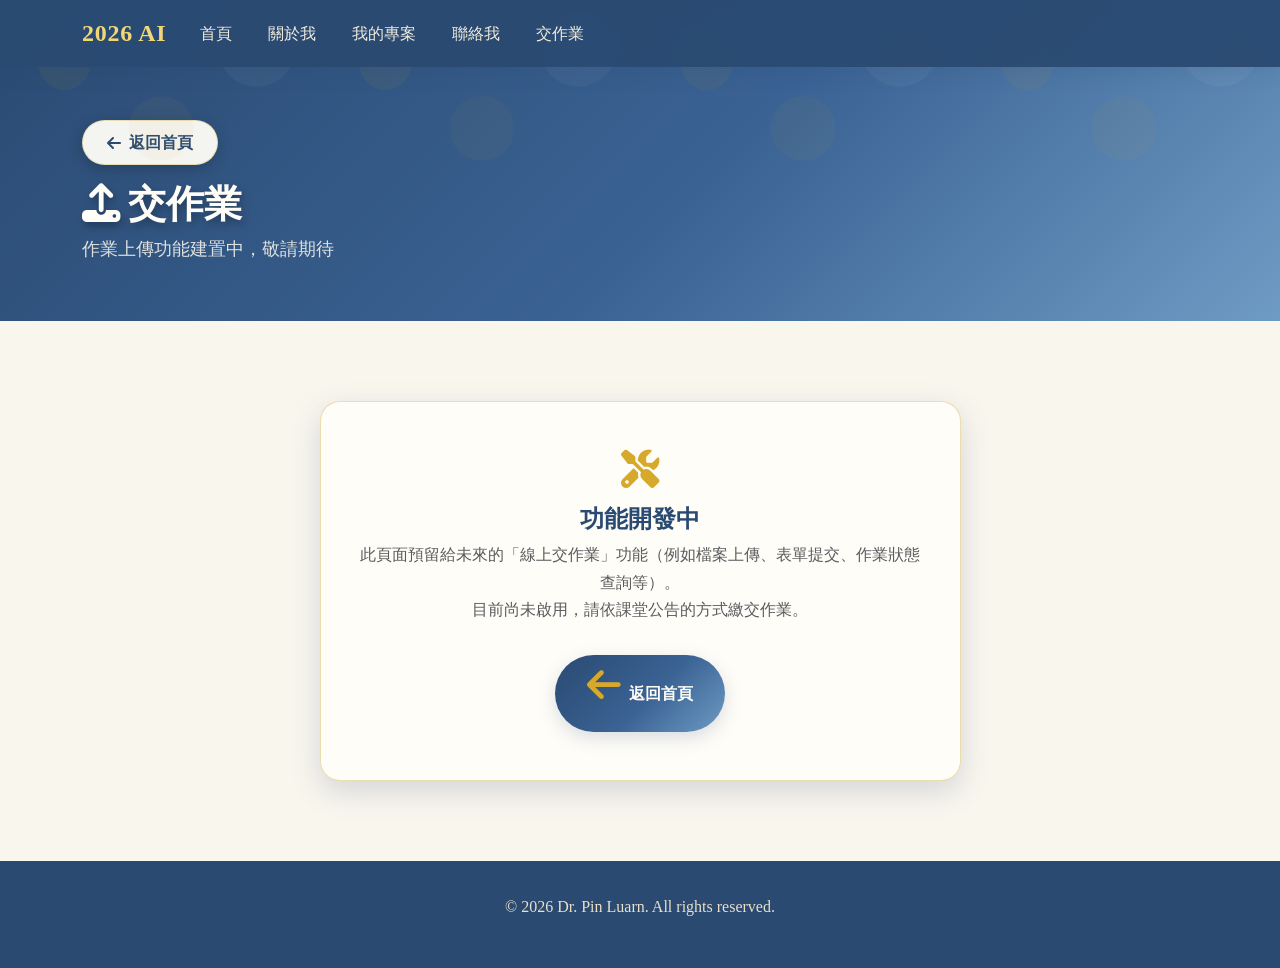
<file: homework.html>
<!DOCTYPE html>
<html lang="zh-TW">
<head>
    <meta charset="UTF-8">
    <meta name="viewport" content="width=device-width, initial-scale=1.0">
    <title>交作業 | 2026 AI</title>
    <link href="https://cdnjs.cloudflare.com/ajax/libs/bootstrap/5.3.0/css/bootstrap.min.css" rel="stylesheet">
    <link href="https://cdnjs.cloudflare.com/ajax/libs/font-awesome/6.4.0/css/all.min.css" rel="stylesheet">
    <link rel="stylesheet" href="style.css">
    <link rel="icon" type="image/x-icon" href="favicon.ico">
</head>
<body>
    <!-- Navigation -->
    <nav class="navbar navbar-expand-lg fixed-top">
        <div class="container">
            <a class="navbar-brand" href="index.html#home">2026 AI</a>
            <button class="navbar-toggler" type="button" data-bs-toggle="collapse" data-bs-target="#navbarNav">
                <span class="navbar-toggler-icon"></span>
            </button>
            <div class="collapse navbar-collapse" id="navbarNav">
                <ul class="navbar-nav me-auto">
                    <li class="nav-item"><a class="nav-link" href="index.html#home">首頁</a></li>
                    <li class="nav-item"><a class="nav-link" href="index.html#about">關於我</a></li>
                    <li class="nav-item"><a class="nav-link" href="index.html#projects">我的專案</a></li>
                    <li class="nav-item"><a class="nav-link" href="index.html#contact">聯絡我</a></li>
                    <li class="nav-item"><a class="nav-link" href="homework.html">交作業</a></li>
                </ul>
            </div>
        </div>
    </nav>

    <!-- Header -->
    <section class="project-header">
        <div class="container">
            <a href="index.html" class="back-btn">
                <i class="fas fa-arrow-left"></i> 返回首頁
            </a>
            <h1 class="project-title mt-3"><i class="fas fa-upload me-2"></i>交作業</h1>
            <p class="project-subtitle">作業上傳功能建置中，敬請期待</p>
        </div>
    </section>

    <!-- Content -->
    <section class="section">
        <div class="container">
            <div class="row justify-content-center">
                <div class="col-lg-7">
                    <div class="portfolio-cta fade-in">
                        <i class="fas fa-tools"></i>
                        <h4 style="color: var(--navy-deep); font-weight: 700;">功能開發中</h4>
                        <p class="text-muted mt-2">
                            此頁面預留給未來的「線上交作業」功能（例如檔案上傳、表單提交、作業狀態查詢等）。<br>
                            目前尚未啟用，請依課堂公告的方式繳交作業。
                        </p>
                        <a href="index.html" class="btn-elegant">
                            <i class="fas fa-arrow-left"></i> 返回首頁
                        </a>
                    </div>
                </div>
            </div>
        </div>
    </section>

    <!-- Footer -->
    <footer class="footer">
        <div class="container">
            <p>&copy; 2026 Dr. Pin Luarn. All rights reserved.</p>
        </div>
    </footer>

    <script src="https://cdnjs.cloudflare.com/ajax/libs/bootstrap/5.3.0/js/bootstrap.bundle.min.js"></script>
    <script>
        document.addEventListener('DOMContentLoaded', function () {
            document.querySelectorAll('.fade-in').forEach(el => el.classList.add('visible'));
        });
    </script>
</body>
</html>
</file>
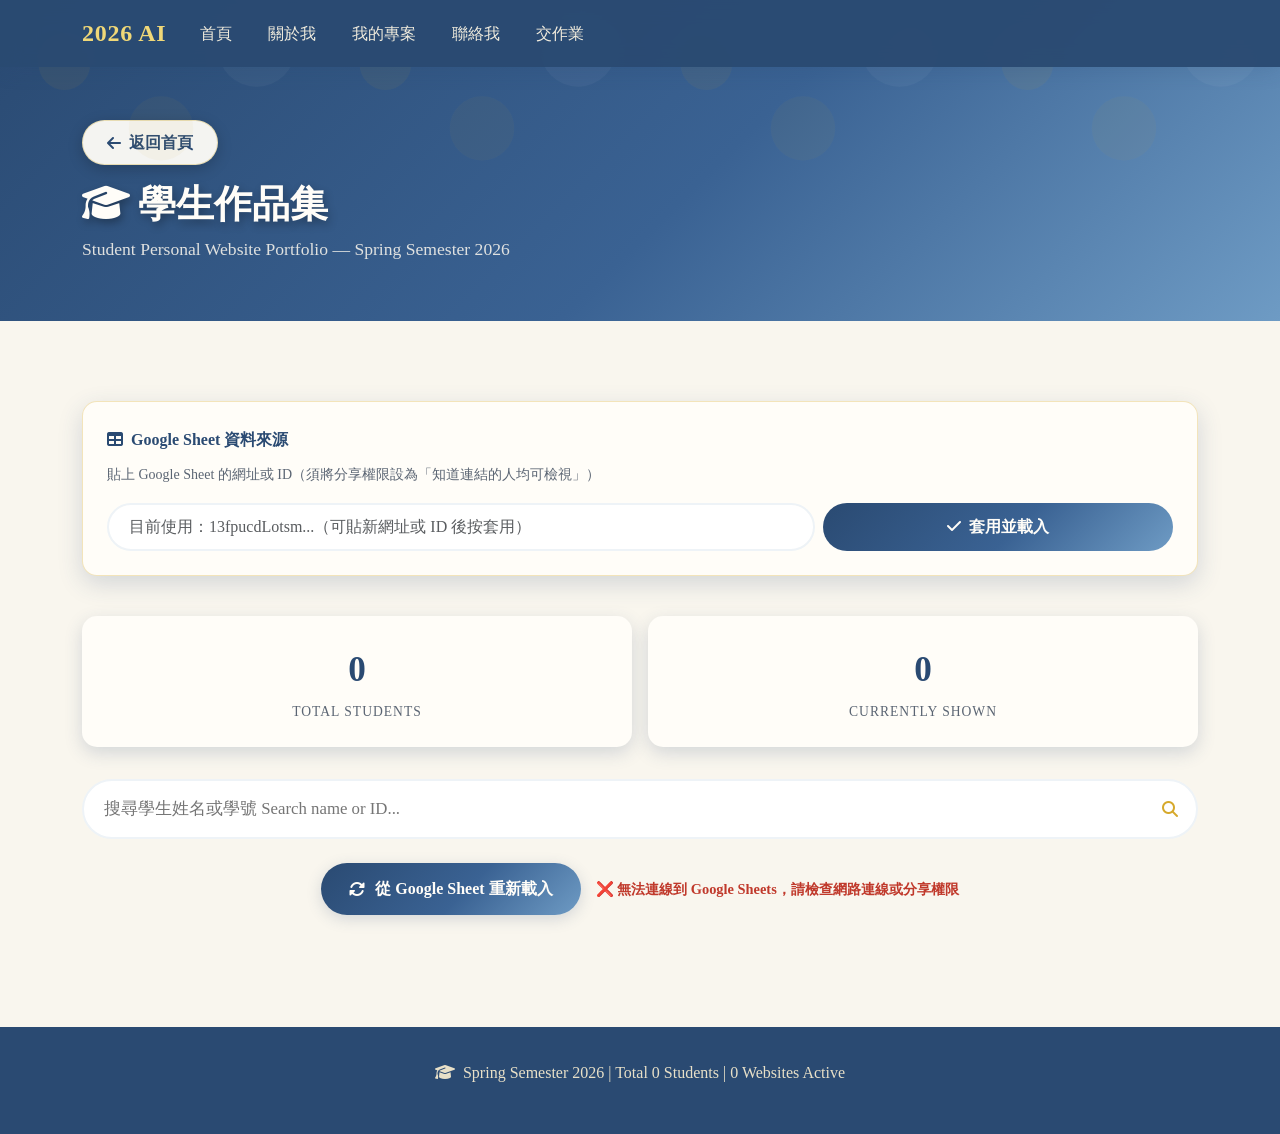
<file: student.html>
<!DOCTYPE html>
<html lang="zh-TW">
<head>
    <meta charset="UTF-8">
    <meta name="viewport" content="width=device-width, initial-scale=1.0">
    <title>學生作品集 | 2026 AI</title>
    <link href="https://cdnjs.cloudflare.com/ajax/libs/bootstrap/5.3.0/css/bootstrap.min.css" rel="stylesheet">
    <link href="https://cdnjs.cloudflare.com/ajax/libs/font-awesome/6.4.0/css/all.min.css" rel="stylesheet">
    <link rel="stylesheet" href="style.css">
    <link rel="icon" type="image/x-icon" href="favicon.ico">
    <style>
        /* 此頁面專屬樣式，延伸自 style.css 的藏青/金色主題 */
        .sheet-config {
            background: #fffdf8;
            border: 1px solid rgba(214, 169, 44, 0.3);
            border-radius: 15px;
            box-shadow: 0 8px 24px var(--shadow-navy);
            padding: 1.5rem;
            margin-bottom: 2.5rem;
        }
        .sheet-config label {
            font-weight: 600;
            color: var(--navy-deep);
            margin-bottom: 0.4rem;
            display: block;
        }
        .sheet-config small.hint { color: var(--ink-soft); }
        .sheet-input {
            border: 2px solid var(--cream-deep);
            border-radius: 50px;
            padding: 10px 20px;
        }
        .sheet-input:focus {
            border-color: var(--gold);
            box-shadow: 0 0 0 3px rgba(214,169,44,0.15);
            outline: none;
        }
        .btn-apply {
            background: var(--gradient-navy);
            color: #fffdf8;
            border: none;
            border-radius: 50px;
            padding: 10px 24px;
            font-weight: 600;
            transition: all 0.3s ease;
        }
        .btn-apply:hover { color: var(--gold-light); transform: translateY(-2px); }

        .stats-row { display: flex; gap: 1rem; margin-bottom: 2rem; flex-wrap: wrap; }
        .stat-card {
            flex: 1; min-width: 160px;
            background: #fffdf8; border-radius: 15px; padding: 1.5rem; text-align: center;
            box-shadow: 0 6px 18px var(--shadow-navy);
        }
        .stat-number { font-size: 2.2rem; font-weight: 700; color: var(--navy-deep); }
        .stat-label { color: var(--ink-soft); font-size: 0.85rem; text-transform: uppercase; letter-spacing: 1px; }

        .search-box { position: relative; margin-bottom: 1.5rem; }
        .search-input {
            border: 2px solid var(--cream-deep); border-radius: 50px;
            padding: 14px 50px 14px 20px; font-size: 1.05rem; width: 100%;
            transition: all 0.3s ease;
        }
        .search-input:focus { border-color: var(--gold); box-shadow: 0 0 0 3px rgba(214,169,44,0.15); outline: none; }
        .search-icon { position: absolute; right: 20px; top: 50%; transform: translateY(-50%); color: var(--gold); }

        .refresh-bar { display: flex; align-items: center; justify-content: center; gap: 15px; flex-wrap: wrap; margin-bottom: 2rem; }
        .refresh-btn {
            display: inline-flex; align-items: center; gap: 10px;
            background: var(--gradient-navy); color: #fffdf8; border: none;
            padding: 12px 28px; border-radius: 50px; font-size: 1rem; font-weight: 600;
            cursor: pointer; transition: all 0.3s ease; box-shadow: 0 4px 15px var(--shadow-navy);
        }
        .refresh-btn:hover { transform: translateY(-2px) scale(1.03); color: var(--gold-light); }
        .refresh-btn.loading { pointer-events: none; opacity: 0.85; }
        .refresh-btn.loading .fa-sync-alt { animation: spin 0.8s linear infinite; }
        @keyframes spin { 100% { transform: rotate(360deg); } }
        .refresh-status { font-size: 0.9rem; color: var(--ink-soft); min-height: 22px; }
        .refresh-status.success { color: #2e7d4f; font-weight: 600; }
        .refresh-status.error   { color: #c0392b; font-weight: 600; }

        .student-grid { display: grid; grid-template-columns: repeat(auto-fill, minmax(280px, 1fr)); gap: 1.5rem; }
        .student-card {
            background: #fffdf8; border-radius: 15px; padding: 1.8rem; text-align: center;
            box-shadow: 0 6px 20px var(--shadow-navy); transition: all 0.3s ease;
            border: 2px solid transparent; position: relative; overflow: hidden;
            opacity: 0; transform: translateY(30px);
        }
        .student-card.visible { opacity: 1; transform: translateY(0); }
        .student-card::before {
            content: ''; position: absolute; top: 0; left: 0; width: 100%; height: 4px;
            background: linear-gradient(90deg, var(--navy-mid), var(--gold));
        }
        .student-card:hover { transform: translateY(-8px); box-shadow: 0 14px 32px rgba(42,74,114,0.25); border-color: var(--gold); }
        .student-photo {
            width: 96px; height: 96px; border-radius: 50%; object-fit: cover; margin: 0 auto 1.2rem;
            border: 4px solid var(--cream-deep); box-shadow: 0 4px 14px var(--shadow-navy); transition: all 0.3s ease;
        }
        .student-card:hover .student-photo { border-color: var(--gold); transform: scale(1.05); }
        .student-name { font-size: 1.2rem; font-weight: 700; color: var(--navy-deep); margin-bottom: 0.4rem; }
        .student-program {
            color: var(--ink-soft); font-size: 0.9rem; margin-bottom: 1rem;
            background: var(--cream-deep); padding: 4px 14px; border-radius: 20px; display: inline-block; font-weight: 500;
        }
        .website-link {
            display: inline-flex; align-items: center; gap: 6px;
            background: var(--gradient-navy); color: #fffdf8; text-decoration: none;
            padding: 10px 20px; border-radius: 25px; font-weight: 500; transition: all 0.3s ease;
        }
        .website-link:hover { transform: scale(1.05); color: var(--gold-light); }
        .no-results { text-align: center; padding: 60px 20px; color: var(--ink-soft); }
        .no-results i { font-size: 4rem; color: var(--cream-deep); margin-bottom: 20px; }
    </style>
</head>
<body>
    <!-- Navigation -->
    <nav class="navbar navbar-expand-lg fixed-top">
        <div class="container">
            <a class="navbar-brand" href="index.html#home">2026 AI</a>
            <button class="navbar-toggler" type="button" data-bs-toggle="collapse" data-bs-target="#navbarNav">
                <span class="navbar-toggler-icon"></span>
            </button>
            <div class="collapse navbar-collapse" id="navbarNav">
                <ul class="navbar-nav me-auto">
                    <li class="nav-item"><a class="nav-link" href="index.html#home">首頁</a></li>
                    <li class="nav-item"><a class="nav-link" href="index.html#about">關於我</a></li>
                    <li class="nav-item"><a class="nav-link" href="index.html#projects">我的專案</a></li>
                    <li class="nav-item"><a class="nav-link" href="index.html#contact">聯絡我</a></li>
                    <li class="nav-item"><a class="nav-link" href="homework.html">交作業</a></li>
                </ul>
            </div>
        </div>
    </nav>

    <!-- Header -->
    <section class="project-header">
        <div class="container">
            <a href="index.html" class="back-btn">
                <i class="fas fa-arrow-left"></i> 返回首頁
            </a>
            <h1 class="project-title mt-3"><i class="fas fa-graduation-cap me-2"></i>學生作品集</h1>
            <p class="project-subtitle">Student Personal Website Portfolio — Spring Semester 2026</p>
        </div>
    </section>

    <!-- Content -->
    <section class="section">
        <div class="container">

            <!-- Google Sheet 資料來源設定 -->
            <div class="sheet-config">
                <label for="sheetInput"><i class="fas fa-table me-1"></i> Google Sheet 資料來源</label>
                <small class="hint">貼上 Google Sheet 的網址或 ID（須將分享權限設為「知道連結的人均可檢視」）</small>
                <div class="row g-2 mt-2 align-items-center">
                    <div class="col-12 col-md-8">
                        <input type="text" class="sheet-input form-control" id="sheetInput"
                               placeholder="例如：https://docs.google.com/spreadsheets/d/13fpu.../edit 或直接貼 ID">
                    </div>
                    <div class="col-12 col-md-4 d-flex gap-2">
                        <button class="btn-apply flex-grow-1" onclick="applySheetId()">
                            <i class="fas fa-check me-1"></i> 套用並載入
                        </button>
                    </div>
                </div>
            </div>

            <div class="stats-row">
                <div class="stat-card"><div class="stat-number" id="totalStudents">0</div><div class="stat-label">Total Students</div></div>
                <div class="stat-card"><div class="stat-number" id="displayedCount">0</div><div class="stat-label">Currently Shown</div></div>
            </div>

            <div class="search-box">
                <input type="text" class="search-input" id="searchInput" placeholder="搜尋學生姓名或學號 Search name or ID...">
                <i class="fas fa-search search-icon"></i>
            </div>

            <div class="refresh-bar">
                <button class="refresh-btn" id="refreshBtn" onclick="fetchFromGoogleSheet()">
                    <i class="fas fa-sync-alt"></i> 從 Google Sheet 重新載入
                </button>
                <div class="refresh-status" id="refreshStatus"></div>
            </div>

            <div class="student-grid" id="studentGrid"></div>

            <div class="no-results" id="noResults" style="display: none;">
                <i class="fas fa-search"></i>
                <h3>找不到符合條件的學生</h3>
                <p>請嘗試不同的搜尋關鍵字</p>
            </div>
        </div>
    </section>

    <!-- Footer -->
    <footer class="footer">
        <div class="container">
            <p><i class="fas fa-graduation-cap me-1"></i> Spring Semester 2026 | Total <span id="footerTotal">0</span> Students | <span id="footerActive">0</span> Websites Active</p>
        </div>
    </footer>

    <script src="https://cdnjs.cloudflare.com/ajax/libs/bootstrap/5.3.0/js/bootstrap.bundle.min.js"></script>
    <script>
        const FALLBACK_PHOTO = "https://ntust2026.github.io/pic/1.jpg";
        const DEFAULT_SHEET_ID = "13fpucdLotsmOh6JuYugqO8zvMQjvgsq_KXNdbqnui6Y";
        const STORAGE_KEY = "ntust2026_sheet_id";

        let SHEET_ID = localStorage.getItem(STORAGE_KEY) || DEFAULT_SHEET_ID;
        let students = [];
        let filteredStudents = [];

        // 從輸入框（網址或 ID）解析出 Google Sheet ID
        function extractSheetId(input) {
            input = (input || '').trim();
            if (!input) return null;
            const match = input.match(/\/d\/([a-zA-Z0-9_-]+)/);
            if (match) return match[1];
            // 假設使用者直接貼上純 ID
            if (/^[a-zA-Z0-9_-]{20,}$/.test(input)) return input;
            return null;
        }

        function applySheetId() {
            const raw = document.getElementById('sheetInput').value;
            const id = extractSheetId(raw);
            const status = document.getElementById('refreshStatus');
            if (!id) {
                status.className = 'refresh-status error';
                status.textContent = '❌ 無法解析 Google Sheet 網址或 ID，請確認格式';
                return;
            }
            SHEET_ID = id;
            localStorage.setItem(STORAGE_KEY, id);
            fetchFromGoogleSheet();
        }

        function fetchFromGoogleSheet() {
            const btn = document.getElementById('refreshBtn');
            const status = document.getElementById('refreshStatus');

            btn.classList.add('loading');
            status.className = 'refresh-status';
            status.textContent = '⏳ 排除重複並從 Google Sheet 讀取資料...';

            const oldScript = document.getElementById('gsheet-jsonp');
            if (oldScript) oldScript.remove();

            window.__sheetCallback = function(response) {
                try {
                    const rows = response.table.rows;

                    // 使用 Map 處理重複資料，Key 為學號
                    // 後出現的資料會覆蓋舊的，保留「最近一筆」
                    const studentMap = new Map();

                    for (let i = 0; i < rows.length; i++) {
                        const cells = rows[i].c;
                        const name      = cells[1] ? (cells[1].v || '').toString().trim() : '';
                        const studentId = cells[2] ? (cells[2].v || '').toString().trim() : '';
                        const website   = cells[3] ? (cells[3].v || '').toString().trim() : '';

                        if (name && studentId && name !== "姓名") {
                            const baseUrl = website.replace(/\/+$/, '');
                            const photo   = baseUrl + '/mypic.jpg';

                            studentMap.set(studentId, { name, studentId, website, photo });
                        }
                    }

                    // 轉回陣列格式
                    students = Array.from(studentMap.values());
                    filteredStudents = [...students];
                    document.getElementById('searchInput').value = '';
                    updateCounts();
                    renderStudents(students);
                    animateCards();

                    const now = new Date().toLocaleTimeString('zh-TW', { hour:'2-digit', minute:'2-digit', second:'2-digit' });
                    status.className = 'refresh-status success';
                    status.textContent = '✅ 成功載入 ' + students.length + ' 筆資料（已排除重複，時間：' + now + '）';
                } catch (err) {
                    console.error(err);
                    status.className = 'refresh-status error';
                    status.textContent = '❌ 解析資料失敗：' + err.message;
                } finally {
                    btn.classList.remove('loading');
                }
            };

            const script = document.createElement('script');
            script.id = 'gsheet-jsonp';
            script.src = 'https://docs.google.com/spreadsheets/d/' + SHEET_ID
                       + '/gviz/tq?tqx=out:json;responseHandler:__sheetCallback'
                       + '&_=' + Date.now();

            script.onerror = function() {
                status.className = 'refresh-status error';
                status.textContent = '❌ 無法連線到 Google Sheets，請檢查網路連線或分享權限';
                btn.classList.remove('loading');
            };

            document.body.appendChild(script);
        }

        function renderStudents(list) {
            const grid = document.getElementById('studentGrid');
            const noRes = document.getElementById('noResults');
            if (list.length === 0) {
                grid.style.display = 'none'; noRes.style.display = 'block';
            } else {
                grid.style.display = 'grid'; noRes.style.display = 'none';
                grid.innerHTML = list.map(function(s) {
                    return '<div class="student-card">'
                        + '<img src="' + s.photo + '" alt="' + s.name + '" class="student-photo"'
                        + ' onerror="this.onerror=null; this.src=\'' + FALLBACK_PHOTO + '\';">'
                        + '<div class="student-name">' + s.name + '</div>'
                        + '<div class="student-program">學號: ' + s.studentId + '</div>'
                        + '<a href="' + s.website + '" target="_blank" class="website-link">'
                        + '<i class="fas fa-globe"></i> Visit Website</a>'
                        + '</div>';
                }).join('');
            }
            document.getElementById('displayedCount').textContent = list.length;
        }

        function updateCounts() {
            var c = students.length;
            document.getElementById('totalStudents').textContent = c;
            document.getElementById('footerTotal').textContent = c;
            document.getElementById('footerActive').textContent = c;
        }

        function filterStudents() {
            var term = document.getElementById('searchInput').value.toLowerCase();
            filteredStudents = students.filter(function(s) {
                return s.name.toLowerCase().indexOf(term) !== -1
                    || s.studentId.toLowerCase().indexOf(term) !== -1;
            });
            renderStudents(filteredStudents);
        }

        function animateCards() {
            var obs = new IntersectionObserver(function(entries) {
                entries.forEach(function(e) {
                    if (e.isIntersecting) { e.target.classList.add('visible'); }
                });
            });
            setTimeout(function() {
                document.querySelectorAll('.student-card').forEach(function(c) {
                    obs.observe(c);
                });
            }, 100);
        }

        document.addEventListener('DOMContentLoaded', function () {
            document.getElementById('sheetInput').placeholder =
                '目前使用：' + SHEET_ID.substring(0, 12) + '...（可貼新網址或 ID 後按套用）';
            document.getElementById('searchInput').addEventListener('input', filterStudents);
            fetchFromGoogleSheet();
        });
    </script>
</body>
</html>
</file>
<file: style.css>
/* ============================================================
   2026 AI 個人網站 - 共用樣式
   主題：典雅深藍 × 香檬金（學術氣質配色）
   ============================================================ */
:root {
    --navy-deep:   #2a4a72;   /* 主色：明亮藏青藍 */
    --navy-mid:    #3a6293;   /* 漸層中段 */
    --navy-soft:   #6e9bc4;   /* 漸層末端／次要色（活潑天空藍） */
    --gold:        #d6a92c;   /* 強調金 */
    --gold-light:  #f0d878;   /* 柔和金（hover、邊框） */
    --cream:       #f9f6ee;   /* 背景米白 */
    --cream-deep:  #eef3f7;   /* 卡片底色／淺色背景 */
    --ink:         #2a2f38;   /* 主文字 */
    --ink-soft:    #5b6573;   /* 次要文字 */

    --gradient-navy: linear-gradient(135deg, var(--navy-deep) 0%, var(--navy-mid) 55%, var(--navy-soft) 100%);
    --shadow-navy: rgba(42, 74, 114, 0.18);
}

* {
    margin: 0;
    padding: 0;
    box-sizing: border-box;
}

body {
    font-family: 'Noto Serif TC', 'PingFang TC', 'Microsoft JhengHei', 'Segoe UI', serif;
    line-height: 1.7;
    color: var(--ink);
    background: var(--cream);
}

a { text-decoration: none; }

/* ---------------- Navigation ---------------- */
.navbar {
    background: rgba(42, 74, 114, 0.96) !important;
    backdrop-filter: blur(10px);
    box-shadow: 0 2px 20px var(--shadow-navy);
    transition: all 0.3s ease;
}

.navbar-brand {
    font-weight: 700;
    font-size: 1.5rem;
    color: var(--gold-light) !important;
    letter-spacing: 0.03em;
}

.navbar-nav .nav-link {
    color: #f1ecdd !important;
    font-weight: 500;
    margin: 0 10px;
    transition: all 0.3s ease;
}

.navbar-nav .nav-link:hover {
    color: var(--gold) !important;
    transform: translateY(-2px);
}

/* ---------------- Hero ---------------- */
.hero {
    background: var(--gradient-navy);
    min-height: 100vh;
    display: flex;
    align-items: center;
    color: #f7f4ec;
    position: relative;
    overflow: hidden;
    padding-top: 76px;
}

.hero::before {
    content: '';
    position: absolute;
    inset: 0;
    background: url("data:image/svg+xml,%3Csvg xmlns='http://www.w3.org/2000/svg' viewBox='0 0 1000 1000'%3E%3Ccircle cx='200' cy='200' r='100' fill='rgba(201,162,39,0.07)'/%3E%3Ccircle cx='800' cy='300' r='150' fill='rgba(255,255,255,0.04)'/%3E%3Ccircle cx='600' cy='700' r='120' fill='rgba(201,162,39,0.05)'/%3E%3C/svg%3E");
    animation: float 14s ease-in-out infinite;
    will-change: transform;
    transform: translate3d(0,0,0);
    pointer-events: none;
}
@keyframes float {
    0%, 100% { transform: translate3d(0, 0, 0) scale(1); }
    50%      { transform: translate3d(24px, -60px, 0) scale(1.03); }
}

.hero-content { position: relative; z-index: 2; }

.hero h1 {
    font-size: 3.2rem;
    font-weight: 700;
    margin-bottom: 0.6rem;
    letter-spacing: 0.04em;
    text-shadow: 2px 2px 6px rgba(0,0,0,0.35);
}

.hero .subtitle {
    font-size: 1.2rem;
    margin-bottom: 1.6rem;
    opacity: 0.92;
}

.titles-container { margin-bottom: 0.8rem; }

.title-line {
    position: relative;
    padding-left: 1.6rem;
    font-weight: 600;
    color: var(--gold-light) !important;
    margin-bottom: 0.3rem !important;
    display: flex;
    align-items: center;
}
.title-line:before {
    content: "◆";
    color: var(--gold);
    font-size: 0.7em;
    margin-right: 0.6rem;
    text-shadow: 0 0 6px rgba(201,162,39,0.5);
}
.title-line:last-child { margin-bottom: 0 !important; }

/* ---------------- Profile Image ---------------- */
.profile-img {
    width: clamp(250px, 33vw, 340px);
    height: clamp(250px, 33vw, 340px);
    border-radius: 50%;
    aspect-ratio: 1 / 1;
    object-fit: cover;
    border: 5px solid #fffdf6;
    box-shadow:
        0 0 0 3px var(--gold),
        0 0 0 6px #8a6e1d,
        0 12px 32px rgba(0,0,0,0.30);
    transition: transform 0.35s ease, box-shadow 0.35s ease;
}
.profile-img:hover {
    transform: scale(1.05);
    box-shadow:
        0 0 0 3px var(--gold-light),
        0 0 0 6px var(--gold),
        0 18px 40px rgba(0,0,0,0.35);
}
.hero .profile-img { border-radius: 50% !important; }

/* ---------------- Sections ---------------- */
.section { padding: 80px 0; }

.section-title {
    text-align: center;
    font-size: 2.3rem;
    margin-bottom: 3rem;
    color: var(--navy-deep);
    font-weight: 700;
    position: relative;
}
.section-title::after {
    content: '';
    display: block;
    width: 60px;
    height: 3px;
    background: var(--gold);
    margin: 0.8rem auto 0;
    border-radius: 2px;
}

.bg-light { background: var(--cream-deep) !important; }

/* ---------------- Cards ---------------- */
.card {
    border: none;
    border-radius: 15px;
    box-shadow: 0 10px 30px var(--shadow-navy);
    transition: transform 0.3s ease, box-shadow 0.3s ease;
    background: #fffdf8;
}
.card:hover {
    transform: translateY(-8px);
    box-shadow: 0 20px 40px rgba(42, 74, 114, 0.25);
}

/* ---------------- Filter Buttons ---------------- */
.filter-buttons { text-align: center; margin-bottom: 3rem; }

.filter-btn {
    background: #fffdf8;
    color: var(--navy-mid);
    border: 2px solid var(--navy-mid);
    padding: 10px 25px;
    margin: 5px;
    border-radius: 25px;
    font-weight: 500;
    transition: all 0.3s ease;
}
.filter-btn:hover,
.filter-btn.active {
    background: var(--navy-mid);
    color: #fffdf8;
    transform: translateY(-2px);
    box-shadow: 0 5px 15px var(--shadow-navy);
}

/* ---------------- Project Grid ---------------- */
.project-grid {
    display: grid;
    grid-template-columns: repeat(auto-fit, minmax(300px, 1fr));
    gap: 2rem;
    margin-top: 2rem;
}

.project-card {
    background: #fffdf8;
    padding: 2rem;
    border-radius: 15px;
    box-shadow: 0 5px 20px rgba(42, 74, 114, 0.12);
    transition: all 0.3s ease;
    cursor: pointer;
    position: relative;
    overflow: hidden;
}
.project-card::before {
    content: '';
    position: absolute;
    top: 0; left: 0;
    width: 100%; height: 4px;
    background: linear-gradient(90deg, var(--navy-mid), var(--gold));
}
.project-card:hover {
    transform: translateY(-10px);
    box-shadow: 0 15px 35px rgba(42, 74, 114, 0.22);
}

.project-number {
    background: var(--gradient-navy);
    color: var(--gold-light);
    width: 40px; height: 40px;
    border-radius: 50%;
    display: flex; align-items: center; justify-content: center;
    font-weight: 700;
    margin-bottom: 1rem;
}

.project-card h5 { color: var(--navy-deep); margin-bottom: 1rem; font-weight: 700; }

/* ---------------- Student Portfolio CTA ---------------- */
.portfolio-cta {
    background: #fffdf8;
    border: 1px solid rgba(201,162,39,0.35);
    border-radius: 20px;
    box-shadow: 0 10px 30px var(--shadow-navy);
    padding: 3rem 2rem;
    text-align: center;
}
.portfolio-cta i { color: var(--gold); font-size: 2.4rem; margin-bottom: 1rem; }
.btn-elegant {
    display: inline-flex;
    align-items: center;
    gap: 0.5rem;
    background: var(--gradient-navy);
    color: #fffdf8 !important;
    padding: 0.7rem 2rem;
    border-radius: 50px;
    font-weight: 600;
    margin-top: 1rem;
    transition: all 0.3s ease;
    box-shadow: 0 6px 18px var(--shadow-navy);
}
.btn-elegant:hover {
    transform: translateY(-3px);
    box-shadow: 0 10px 24px rgba(20,38,64,0.3);
    color: var(--gold-light) !important;
}

/* ---------------- Contact ---------------- */
.contact-info {
    background: #fffdf8;
    padding: 3rem;
    border-radius: 20px;
    box-shadow: 0 10px 30px var(--shadow-navy);
}
.contact-item {
    display: flex;
    align-items: center;
    margin-bottom: 2rem;
    padding: 1rem;
    background: var(--cream-deep);
    border-radius: 10px;
    transition: transform 0.3s ease;
}
.contact-item:hover { transform: translateX(10px); }
.contact-item i { font-size: 2rem; color: var(--gold); margin-right: 1rem; width: 50px; }
.contact-item a { color: var(--navy-deep) !important; text-decoration: none; }
.contact-item a:hover { color: var(--gold) !important; }

/* ---------------- Footer ---------------- */
.footer {
    background: var(--navy-deep);
    color: #e8e0c8;
    text-align: center;
    padding: 2rem 0;
}

/* ---------------- Generic page header (unit / homework) ---------------- */
.project-header {
    background: var(--gradient-navy);
    color: #f7f4ec;
    padding: 120px 0 40px;
    position: relative;
    overflow: hidden;
}
.project-header::before {
    content: '';
    position: absolute;
    inset: 0;
    background: url("data:image/svg+xml,%3Csvg xmlns='http://www.w3.org/2000/svg' viewBox='0 0 1000 1000'%3E%3Ccircle cx='200' cy='200' r='80' fill='rgba(201,162,39,0.07)'/%3E%3Ccircle cx='800' cy='150' r='120' fill='rgba(255,255,255,0.04)'/%3E%3Ccircle cx='500' cy='400' r='100' fill='rgba(201,162,39,0.05)'/%3E%3C/svg%3E");
    animation: float 15s ease-in-out infinite;
}
.project-title {
    color: #fffdf8 !important;
    font-weight: 700;
    font-size: 2.4rem;
    position: relative;
    z-index: 2;
    text-shadow: 2px 4px 8px rgba(0,0,0,0.3);
}
.project-subtitle {
    color: rgba(247,244,236,0.88) !important;
    font-size: 1.1rem;
    margin-top: 0.5rem;
    position: relative;
    z-index: 2;
}
.back-btn {
    background: rgba(255, 253, 248, 0.95);
    color: var(--navy-deep) !important;
    padding: 0.5rem 1.5rem;
    border-radius: 50px;
    text-decoration: none;
    display: inline-flex;
    align-items: center;
    gap: 0.5rem;
    font-weight: 600;
    border: 1px solid rgba(201,162,39,0.3);
    box-shadow: 0 4px 15px rgba(0,0,0,0.2);
    transition: all 0.3s ease;
}
.back-btn:hover {
    background: #fffdf8;
    color: var(--gold) !important;
    transform: translateY(-2px);
}
.breadcrumb-item a { color: #fffdf8; }
.breadcrumb-item a:hover { color: var(--gold); }
.breadcrumb-item.active { color: var(--gold-light); }

/* ---------------- Animations ---------------- */
.fade-in { opacity: 0; transform: translateY(30px); transition: all 0.8s ease; }
.fade-in.visible { opacity: 1; transform: translateY(0); }

/* ---------------- Responsive ---------------- */
@media (max-width: 768px) {
    .hero h1 { font-size: 2.3rem; }
    .profile-img { width: 190px; height: 190px; }
    .project-grid { grid-template-columns: 1fr; }
    .section-title { font-size: 1.9rem; }
    .filter-btn { padding: 8px 20px; font-size: 0.9rem; }
    .project-card { padding: 1.5rem; }
    .contact-info { padding: 2rem; }
    .project-title { font-size: 2rem; }
}

@media (max-width: 576px) {
    .hero h1 { font-size: 1.9rem; }
    .hero .subtitle { font-size: 1.05rem; }
    .section { padding: 60px 0; }
    .profile-img { width: 160px; height: 160px; }
    .project-card { padding: 1.2rem; }
    .contact-info { padding: 1.5rem; }
    .contact-item { flex-direction: column; text-align: center; }
    .contact-item i { margin-right: 0; margin-bottom: 0.5rem; }
}
</file>
